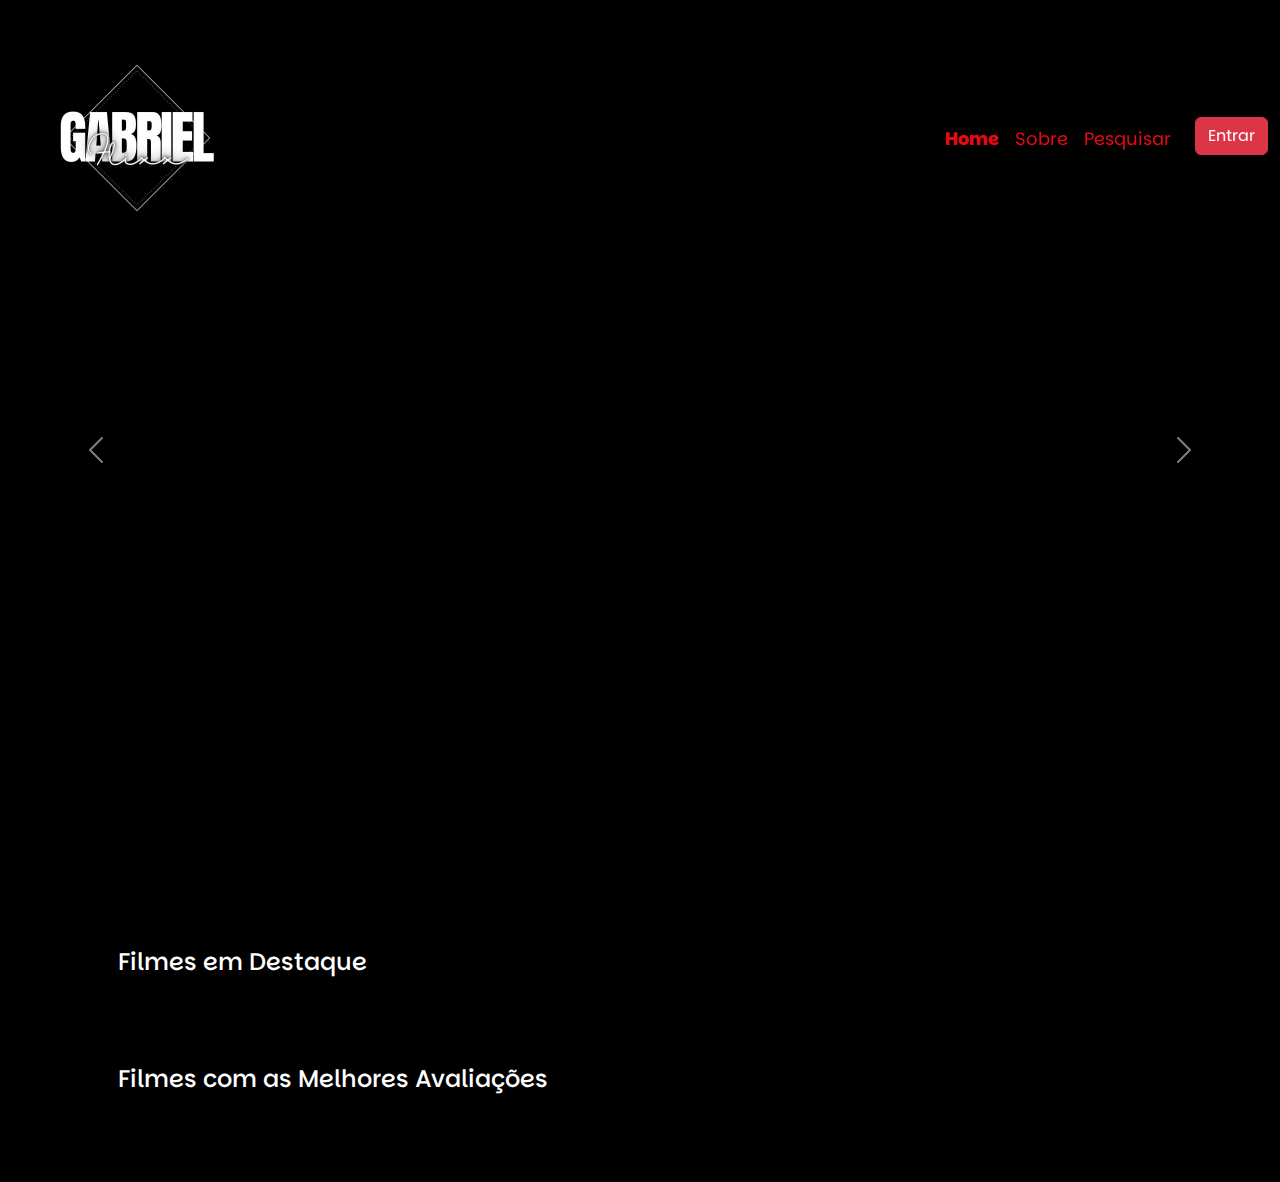
<file: index.html>
<!DOCTYPE html>
<html lang="pt-br">
<head>
    <meta charset="UTF-8" />
    <meta name="viewport" content="width=device-width, initial-scale=1.0" />
    <title>GMovies</title>
    <link rel="shortcut icon" href="img/favicon.png" type="image/x-icon" />
    <link href="https://cdn.jsdelivr.net/npm/bootstrap@5.3.3/dist/css/bootstrap.min.css" rel="stylesheet" />
    <link rel="stylesheet" href="css/main.css" />
    <link rel="stylesheet" href="css/index.css" />
</head>
<body>
    <div class="loader"></div>
    
    <!-- navbar start -->
    <nav class="navbar navbar-expand-lg navbar-dark fixed-top">
        <div class="container-fluid">
            <a class="navbar-brand" href="index.html">
                <img src="./img/logo-horizontal.png" alt="Logo" width="250" class="logo" />
            </a>
            <button class="navbar-toggler" type="button" data-bs-toggle="collapse" data-bs-target="#navbarNav" aria-controls="navbarNav" aria-expanded="false" aria-label="Toggle navigation">
                <span class="navbar-toggler-icon"></span>
            </button>
            <div class="collapse navbar-collapse" id="navbarNav">
                <ul class="navbar-nav ms-auto">
                    <li class="nav-item">
                        <a class="nav-link active" aria-current="page" href="index.html">Home</a>
                    </li>
                    <li class="nav-item">
                        <a class="nav-link" href="sobre.html">Sobre</a>
                    </li>
                    <li class="nav-item">
                        <a class="nav-link" href="pesquisar.html">Pesquisar</a>
                    </li>
                    <li class="nav-item">
                        <a class="btn btn-danger ms-sm-3 text-white" href="login.html">Entrar</a>
                    </li>
                </ul>
            </div>
        </div>
    </nav>
    <!-- navbar end -->

    <!-- banner start -->
    <div class="container-fluid p-0">
        <div id="carouselBanner" class="carousel slide carousel-light carousel-fade" data-bs-ride="carousel">
            <div id="carousel-home" class="carousel-inner">
                <div class="carousel-item active" data-bs-interval="8000">
                    <img src="img/banner/moana2.jpg" class="d-block w-100" alt="Moana 2" />
                    <div class="carousel-caption d-md-block">
                        <h3>Moana 2</h3>
                        <p class="d-none d-md-block">Depois de receber um chamado inesperado de seus ancestrais navegadores, Moana vai viajar para mares distantes da Oceania, em águas perdidas em uma aventura perigosa.</p>
                    </div>
                </div>
                <div class="carousel-item" data-bs-interval="8000">
                    <img src="img/banner/acompanhante-perfeita.jpg" class="d-block w-100" alt="Acompanhante Perfeita" />
                    <div class="carousel-caption d-md-block">
                        <h3>Acompanhante Perfeita</h3>
                        <p class="d-none d-md-block">Uma viagem de fim de semana se torna sangrenta e violenta quando uma androide subserviente, criada para a companhia humana, simplesmente enlouquece.</p>
                    </div>
                </div>
            </div>
            <button class="carousel-control-prev" type="button" data-bs-target="#carouselBanner" data-bs-slide="prev">
                <span class="carousel-control-prev-icon" aria-hidden="true"></span>
                <span class="visually-hidden">Anterior</span>
            </button>
            <button class="carousel-control-next" type="button" data-bs-target="#carouselBanner" data-bs-slide="next">
                <span class="carousel-control-next-icon" aria-hidden="true"></span>
                <span class="visually-hidden">Próximo</span>
            </button>
        </div>
    </div>
    <!-- banner end -->

    <div class="container my-5 px-5">
        <!-- Trending Movies Start -->
        <div class="row">
            <h4 class="text-white">Filmes em Destaque</h4>
            <div id="trendingMovies" class="row poster mt-3 p-2"></div>
        </div>
        <!-- TopRated Movies Start -->
        <div class="row mt-5">
            <h4 class="text-white">Filmes com as Melhores Avaliações</h4>
            <div id="topRatedMovies" class="row poster mt-3 p-2"></div>
        </div>
    </div>

    <script src="https://cdn.jsdelivr.net/npm/bootstrap@5.3.3/dist/js/bootstrap.bundle.min.js"></script>
    <script src="js/main.js"></script>
    <script src="js/index.js"></script>
</body>
</html>
</file>
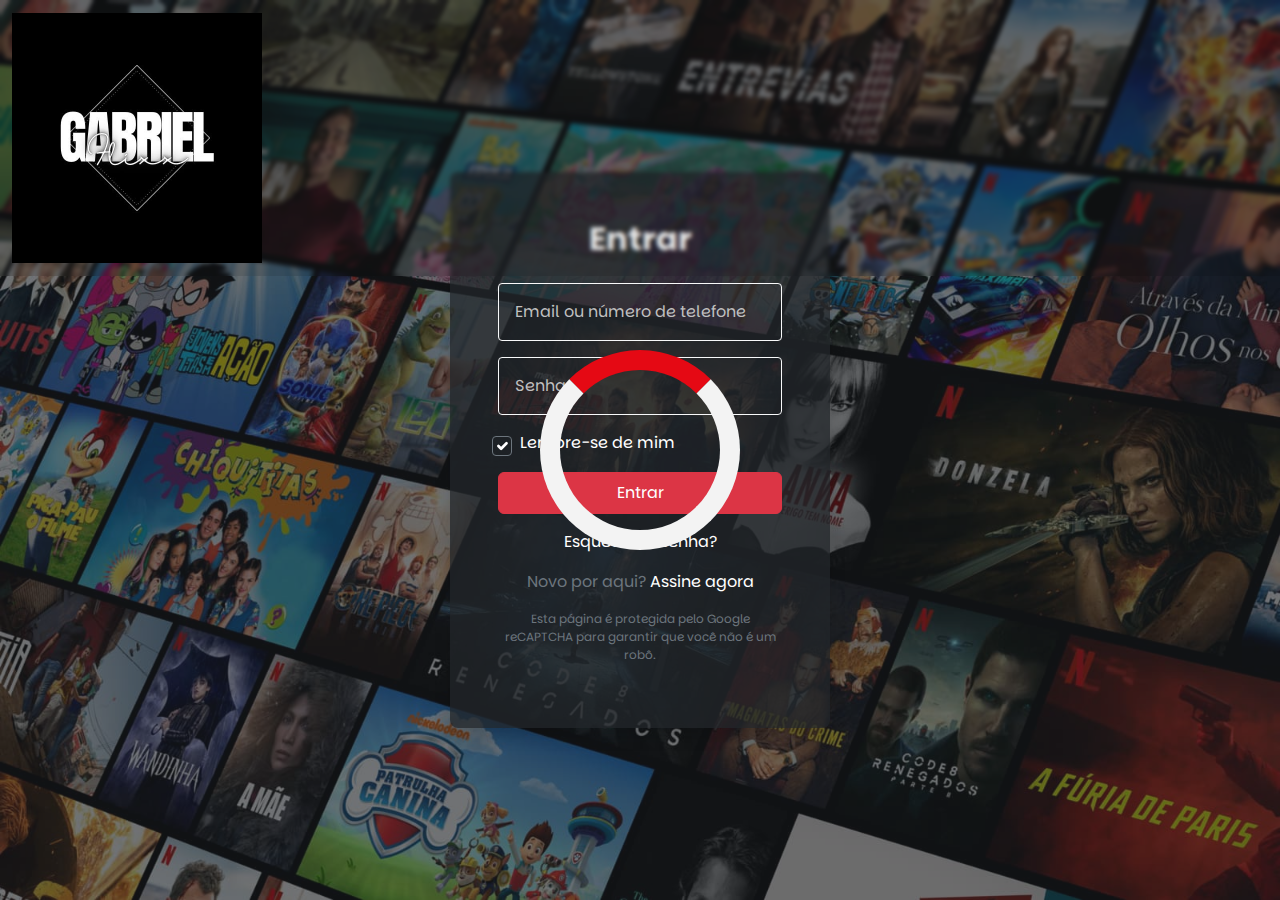
<file: login.html>
<!DOCTYPE html>
<html lang="pt-br">
<head>
    <meta charset="UTF-8" />
    <meta name="viewport" content="width=device-width, initial-scale=1.0" />
    <title>Catozo's Flix Login</title>
    <link rel="shortcut icon" href="img/arrow-right.png" type="image/x-icon" />
    <link 
        href="https://cdn.jsdelivr.net/npm/bootstrap@5.3.3/dist/css/bootstrap.min.css" 
        rel="stylesheet" 
    />
    <link rel="stylesheet" href="css/main.css" />
    <link rel="stylesheet" href="css/login.css" />
</head>
<body class="bg-dark">
    <div class="loader"></div>
    
    <!-- Navbar start -->
    <nav class="navbar navbar-expand-lg navbar-dark fixed-top">
        <div class="container-fluid">
            <a class="navbar-brand" href="index.html">
                <img 
                    src="./img/logo-horizontal.png" 
                    alt="Logo" 
                    width="250" 
                    class="logo" 
                />
            </a>
        </div>
    </nav>
    <!-- Navbar end -->
    
    <main class="min-vh-100 position-relative d-flex align-items-center justify-content-center">
        <!-- Banner -->
        <div class="full-banner opacity-50 min-vh-100 w-100 position-absolute top-0 start-0"></div>
        <div class="container position-relative z-1">
            <div class="row justify-content-center">
                <form id="login" class="col-xl-4 col-lg-6 col-md-8 col-sm-10 p-5 bg-dark bg-opacity-75 rounded-3 shadow">
                    <h2 class="mb-4 fw-bold text-white text-center">Entrar</h2>
                    <input 
                        type="text" 
                        class="form-control rounded-1 bg-transparent p-3 mb-3 text-white border-light" 
                        placeholder="Email ou número de telefone" 
                    />
                    <input 
                        type="password" 
                        class="form-control rounded-1 bg-transparent p-3 mb-3 text-white border-light" 
                        placeholder="Senha" 
                    />
                    <div class="form-check d-flex align-items-center mb-3">
                        <input 
                            class="form-check-input bg-transparent fs-5 me-2 rounded-1 border-secondary" 
                            type="checkbox" 
                            value="" 
                            id="rememberMe" 
                            checked 
                        />
                        <label class="form-check-label text-white" for="rememberMe"> 
                            Lembre-se de mim 
                        </label>
                    </div>
                    <input 
                        type="button" 
                        class="btn btn-danger text-white w-100 py-2" 
                        value="Entrar" 
                        onclick="window.location.href='index.html'" 
                    />
                    <div class="text-center my-3">
                        <a href="#" class="text-white text-decoration-none">Esqueceu a senha?</a>
                    </div>
                    <div class="text-center my-3">
                        <span class="text-secondary">Novo por aqui?</span>
                        <a href="#" class="text-white text-decoration-none">Assine agora</a>
                    </div>
                    <div class="text-center p-0">
                        <p class="text-secondary" style="font-size: 12px"> 
                            Esta página é protegida pelo Google reCAPTCHA para garantir que 
                            você não é um robô. 
                        </p> 
                    </div>
                </form>
            </div>
        </div>
    </main>
    <script src="https://cdn.jsdelivr.net/npm/bootstrap@5.3.3/dist/js/bootstrap.bundle.min.js"></script> 
    <script src="js/main.js"></script> 
    <script src="js/login.js"></script> 
</body>
</html>
</file>
<file: css/index.css>
#carousel-home {
  height: 100vh;
}

#carousel-home .carousel-item img {
  height: 100vh;
  object-fit: cover;
}

.carousel-inner .carousel-caption {
  background: rgba(0, 0, 0, 0.5);
  backdrop-filter: blur(5px);
  width: 100%;
  left: 0;
  padding-left: 100px;
  padding-right: 100px;
}

#carousel-home .carousel-caption h3 {
  color: #E50914;
  font-weight: bolder;
  font-size: 32px;
}

@media only screen and (max-width: 500px) {
  #carousel-home .carousel-caption h3 {
      font-size: 26px;
  }
}

.rowposter {
  display: flex;
  overflow-x: scroll;
  overflow-y: hidden;
  scroll-behavior: smooth; /* Adiciona um efeito suave ao rolar horizontalmente */
}

.rowposter a {
  cursor: pointer; /* Mudei para pointer, que é mais comum em links */
  display: inline-block; /* Garante que o link se comporte corretamente ao redor da imagem */
}

.rowimg:hover {
  transform: scale(1.1); /* A escala de 1.1 em vez de 1.10, pois não há necessidade de ter dois dígitos */
}

.rowposter::-webkit-scrollbar {
  display: none; /* Oculta a barra de rolagem */
}

.rowposter a img {
  margin-right: 10px;
  border-radius: 20px;
  box-sizing: border-box; /* Ajustado para o box-sizing correto */
  transition: transform 450ms;
  max-height: 300px;
  object-fit: contain;
}
</file>
<file: css/login.css>
.pos-0 { 
    top: 0; 
    left: 0; 
    right: 0; 
}

.full-banner { 
    min-height: 100vh; 
    width: 100%; 
    background: url("../img/fundo.jpg") 0 0 no-repeat; 
    background-size: cover; 
}

#login { 
    background-color: rgba(0, 0, 0, 0.8); 
}

#login input::placeholder { 
    color: rgb(191, 191, 191); 
}
</file>
<file: css/main.css>
@import url("https://cdn.jsdelivr.net/npm/bootstrap-icons@1.11.3/font/bootstrap-icons.min.css");
@import url('https://fonts.googleapis.com/css?family=Parkinsans:wght@300..800&display=swap');
@import url('https://fonts.googleapis.com/css?family=Bokor&display=swap');

* {
    margin: 0;
    padding: 0;
    box-sizing: border-box;
}

html, body {
    font-family: "Parkinsans", "Ubuntu", sans-serif;
    font-optical-sizing: auto;
    background-color: #000000;
    overflow-x: hidden;
    overflow-y: scroll;
}

.navbar {
    backdrop-filter: blur(2px);
    background: rgba(0, 0, 0, 0.1);
    position: fixed;
    top: 0;
    left: 0;
    right: 0;
    width: 100%;
}

.navbar-nav .nav-item .nav-link {
    color: #E50914;
    font-size: 18px;
}

a.nav-link.active {
    font-weight: 800;
}

.scrolled {
    background-color: #000000;
}

.loader { 
    position: absolute; 
    left: 50%; 
    top: 50%; 
    z-index: 100; 
    width: 200px; 
    height: 200px; 
    margin: -100px 0 0 -100px; /* Ajuste para centralizar corretamente */
    border: 20px solid #f3f3f3; /* Reduzi a espessura da borda para melhor aparência */
    border-radius: 50%; 
    border-top: 20px solid #E50914; 
    animation: spin 2s linear infinite; 
} 

@keyframes spin { 
    0% { 
        transform: rotate(0deg); 
    } 
    100% { 
        transform: rotate(360deg); 
    } 
}
</file>
